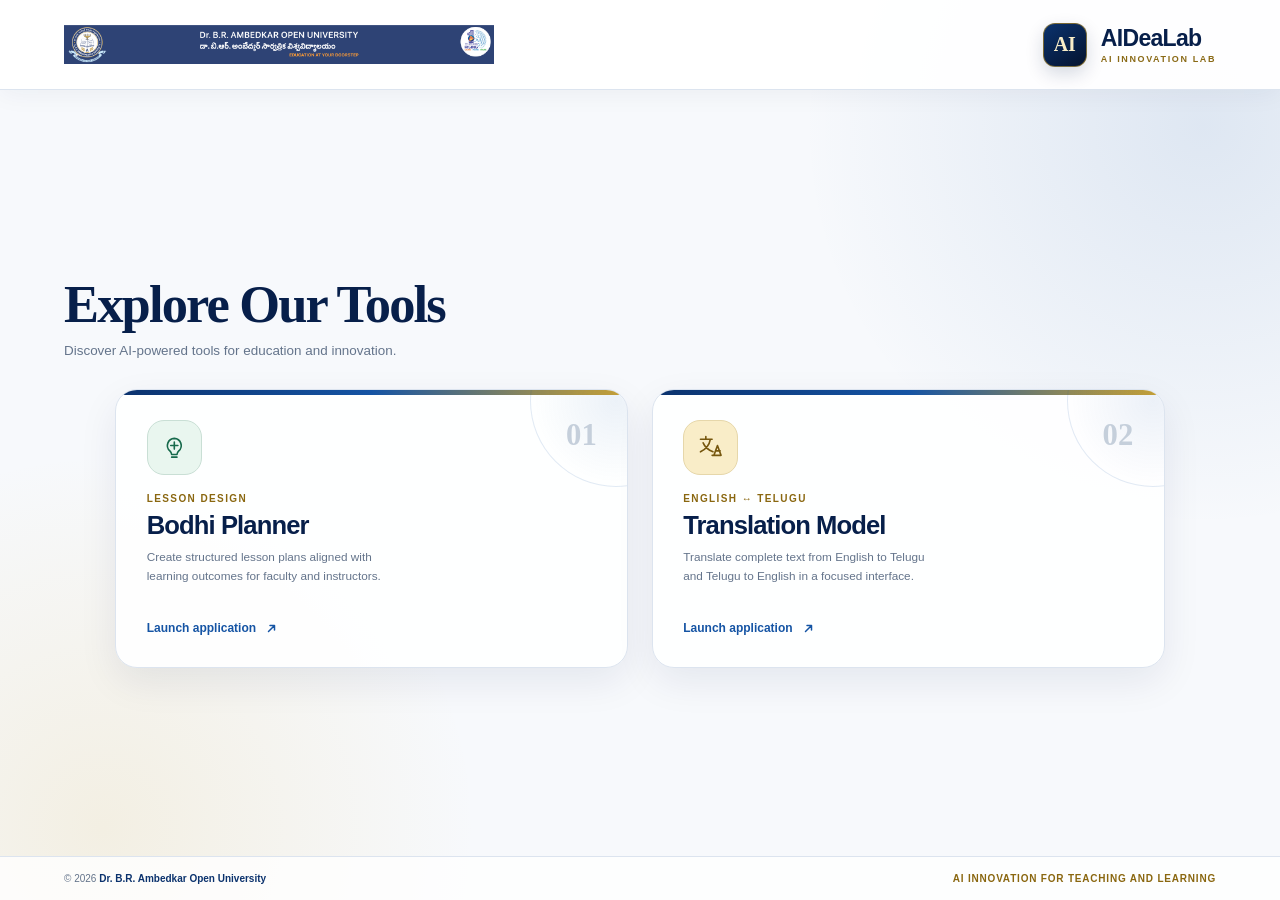
<file: index.html>
<!doctype html>
<html lang="en">
<head>
  <meta charset="utf-8">
  <meta name="viewport" content="width=device-width, initial-scale=1">
  <meta name="theme-color" content="#071f4a">
  <meta name="description" content="AIDeaLab digital tools from Dr. B.R. Ambedkar Open University.">
  <title>AIDeaLab | BRAOU</title>
  <style>
    :root {
      --navy-950: #04132f;
      --navy-900: #071f4a;
      --navy-800: #0b326d;
      --blue: #1554a4;
      --blue-light: #e9f1fb;
      --gold: #d6a72c;
      --gold-light: #f9edc8;
      --paper: #f7f9fc;
      --white: #ffffff;
      --ink: #10213d;
      --muted: #64748b;
      --line: #dce4ef;
    }

    * {
      box-sizing: border-box;
      margin: 0;
      padding: 0;
    }

    html,
    body {
      width: 100%;
      height: 100%;
    }

    body {
      overflow: hidden;
      background: var(--paper);
      color: var(--ink);
      font-family: "Segoe UI", Arial, sans-serif;
    }

    a {
      color: inherit;
    }

    .page {
      display: grid;
      width: 100%;
      height: 100dvh;
      grid-template-rows: auto minmax(0, 1fr) auto;
      overflow: hidden;
      background:
        radial-gradient(circle at 8% 92%, rgba(214, 167, 44, .12), transparent 26%),
        radial-gradient(circle at 94% 14%, rgba(21, 84, 164, .11), transparent 28%),
        var(--paper);
    }

    .header {
      position: relative;
      z-index: 5;
      display: flex;
      min-height: clamp(72px, 10vh, 98px);
      align-items: center;
      justify-content: space-between;
      gap: 24px;
      padding: 10px clamp(20px, 5vw, 72px);
      border-bottom: 1px solid var(--line);
      background: rgba(255, 255, 255, .96);
      box-shadow: 0 4px 24px rgba(5, 31, 73, .05);
    }
    .university-logo {
      display: block;
      width: min(42vw, 430px);
      max-height: clamp(50px, 7.8vh, 74px);
      object-fit: contain;
      object-position: left center;
    }

    .brand {
      display: flex;
      align-items: center;
      gap: 14px;
      color: var(--navy-900);
      white-space: nowrap;
    }

    .brand-mark {
      display: grid;
      width: 44px;
      height: 44px;
      place-items: center;
      border: 1px solid rgba(214, 167, 44, .55);
      border-radius: 12px;
      background: linear-gradient(145deg, var(--navy-800), var(--navy-950));
      color: var(--gold-light);
      font-family: Georgia, serif;
      font-size: 20px;
      font-weight: 700;
      box-shadow: 0 7px 18px rgba(7, 31, 74, .16);
    }

    .brand-copy strong {
      display: block;
      font-size: clamp(17px, 1.8vw, 24px);
      font-weight: 800;
      letter-spacing: -.03em;
    }

    .brand-copy span {
      display: block;
      margin-top: 2px;
      color: #8a6a16;
      font-size: 9px;
      font-weight: 700;
      letter-spacing: .18em;
      text-align: right;
      text-transform: uppercase;
    }

    .main {
      display: flex;
      min-height: 0;
      flex-direction: column;
      justify-content: center;
      gap: clamp(18px, 3vh, 32px);
      padding: clamp(20px, 3.5vh, 38px) clamp(20px, 5vw, 72px);
      overflow: hidden;
    }

    .intro {
      display: grid;
      max-width: 850px;
      gap: 8px;
    }

    h1 {
      color: var(--navy-900);
      font-family: Georgia, "Times New Roman", serif;
      font-size: clamp(32px, 4.1vw, 58px);
      font-weight: 700;
      letter-spacing: -.035em;
      line-height: 1.02;
    }

    .intro p {
      max-width: 720px;
      color: var(--muted);
      font-size: clamp(12px, 1.05vw, 15px);
      line-height: 1.6;
    }
    .tools {
      display: grid;
      width: min(100%, 1050px);
      min-height: 0;
      grid-template-columns: repeat(2, minmax(0, 1fr));
      gap: clamp(14px, 1.8vw, 26px);
      margin-inline: auto;
    }

    .tool {
      position: relative;
      display: flex;
      min-width: 0;
      min-height: clamp(220px, 31vh, 310px);
      flex-direction: column;
      overflow: hidden;
      padding: clamp(20px, 2.4vw, 34px);
      border: 1px solid var(--line);
      border-radius: 22px;
      background: rgba(255, 255, 255, .94);
      box-shadow: 0 14px 38px rgba(7, 31, 74, .08);
      text-decoration: none;
      transition: border-color .2s ease, box-shadow .2s ease, transform .2s ease;
    }

    .tool::before {
      position: absolute;
      top: 0;
      right: 0;
      left: 0;
      height: 5px;
      background: linear-gradient(90deg, var(--navy-800), var(--blue), var(--gold));
      content: "";
    }

    .tool::after {
      position: absolute;
      top: -75px;
      right: -75px;
      width: 170px;
      height: 170px;
      border: 1px solid rgba(21, 84, 164, .12);
      border-radius: 50%;
      background: radial-gradient(circle, rgba(21, 84, 164, .08), transparent 68%);
      content: "";
      pointer-events: none;
    }

    .tool:hover {
      border-color: rgba(21, 84, 164, .42);
      box-shadow: 0 20px 48px rgba(7, 31, 74, .14);
      transform: translateY(-5px);
    }

    .tool:focus-visible {
      outline: 3px solid var(--gold);
      outline-offset: 4px;
    }

    .tool-head {
      position: relative;
      z-index: 1;
      display: flex;
      align-items: flex-start;
      justify-content: space-between;
      gap: 16px;
    }

    .tool-icon {
      display: grid;
      width: clamp(48px, 4.3vw, 64px);
      aspect-ratio: 1;
      place-items: center;
      border: 1px solid #cbd9eb;
      border-radius: 17px;
      background: var(--blue-light);
      color: var(--navy-800);
    }

    .tool-icon svg {
      width: 54%;
      fill: none;
      stroke: currentColor;
      stroke-linecap: round;
      stroke-linejoin: round;
      stroke-width: 1.8;
    }

    .tool-number {
      color: #c5cfdb;
      font-family: Georgia, serif;
      font-size: clamp(25px, 2.4vw, 36px);
      font-weight: 700;
      line-height: 1;
    }

    .tool-content {
      position: relative;
      z-index: 1;
      display: flex;
      flex: 1;
      flex-direction: column;
      padding-top: clamp(16px, 2vh, 24px);
    }
    .tool-label {
      margin-bottom: 7px;
      color: #8a6710;
      font-size: 10px;
      font-weight: 800;
      letter-spacing: .14em;
      text-transform: uppercase;
    }

    .tool h2 {
      margin-bottom: 9px;
      color: var(--navy-900);
      font-size: clamp(20px, 2vw, 28px);
      font-weight: 800;
      letter-spacing: -.035em;
      line-height: 1.1;
    }

    .tool p {
      max-width: 40ch;
      color: var(--muted);
      font-size: clamp(11px, .92vw, 13px);
      line-height: 1.6;
    }

    .tool-link {
      display: inline-flex;
      align-items: center;
      gap: 8px;
      margin-top: auto;
      padding-top: 15px;
      color: var(--blue);
      font-size: 12px;
      font-weight: 800;
    }

    .tool-link svg {
      width: 15px;
      fill: none;
      stroke: currentColor;
      stroke-linecap: round;
      stroke-linejoin: round;
      stroke-width: 2;
      transition: transform .2s ease;
    }

    .tool:hover .tool-link svg {
      transform: translate(3px, -3px);
    }

    .tool--bodhi .tool-icon {
      border-color: #c9dfd5;
      background: #e9f6ef;
      color: #176a4c;
    }

    .tool--translation .tool-icon {
      border-color: #e6d7aa;
      background: var(--gold-light);
      color: #76570e;
    }

    .footer {
      display: flex;
      min-height: 44px;
      align-items: center;
      justify-content: space-between;
      gap: 20px;
      padding: 8px clamp(20px, 5vw, 72px);
      border-top: 1px solid var(--line);
      background: rgba(255, 255, 255, .8);
      color: var(--muted);
      font-size: 10px;
    }

    .footer strong {
      color: var(--navy-800);
    }

    .footer-tag {
      color: #8a6710;
      font-weight: 700;
      letter-spacing: .08em;
      text-transform: uppercase;
    }
    @media (max-width: 760px) {
      .header {
        min-height: 68px;
        padding: 7px 14px;
      }

      .university-logo {
        width: min(58vw, 330px);
        max-height: 52px;
      }

      .brand-mark {
        width: 36px;
        height: 36px;
        border-radius: 10px;
        font-size: 16px;
      }

      .brand-copy strong { font-size: 15px; }
      .brand-copy span { font-size: 7px; }

      .main {
        gap: 12px;
        padding: 14px;
      }

      .intro { gap: 4px; }
      h1 { font-size: clamp(26px, 8vw, 38px); }
      .intro p { font-size: 11px; line-height: 1.4; }

      .tools {
        grid-template-columns: 1fr;
        gap: 9px;
      }

      .tool {
        display: grid;
        min-height: 0;
        grid-template-columns: 46px minmax(0, 1fr) auto;
        align-items: center;
        gap: 12px;
        padding: 13px 15px;
        border-radius: 15px;
      }

      .tool::before {
        top: 0;
        right: auto;
        bottom: 0;
        width: 4px;
        height: auto;
      }

      .tool::after,
      .tool-number {
        display: none;
      }

      .tool-head { display: block; }
      .tool-icon { width: 46px; border-radius: 13px; }
      .tool-content { display: block; padding: 0; }
      .tool-label { margin-bottom: 2px; font-size: 8px; }
      .tool h2 { margin: 0 0 3px; font-size: 17px; }
      .tool p { font-size: 10px; line-height: 1.35; }
      .tool-link { align-self: center; margin: 0; padding: 0; font-size: 0; }
      .tool-link svg { width: 18px; }

      .footer {
        min-height: 34px;
        padding: 6px 14px;
        font-size: 8px;
      }
    }

    @media (max-width: 430px) {
      .brand-copy { display: none; }
      .intro p { max-width: 92%; }
      .footer-tag { display: none; }
    }

    @media (max-height: 650px) and (min-width: 761px) {
      .main { gap: 14px; padding-top: 16px; padding-bottom: 16px; }
      .intro { gap: 4px; }
      .tools { gap: 15px; }
      .tool { min-height: 205px; padding: 20px; }
      .tool-content { padding-top: 12px; }
      .tool p { line-height: 1.4; }
      .tool-link { padding-top: 10px; }
    }

    @media (prefers-reduced-motion: reduce) {
      *, *::before, *::after {
        scroll-behavior: auto !important;
        transition-duration: .01ms !important;
      }
    }
  </style>
</head>
<body>
  <div class="page">
    <header class="header">
      <img class="university-logo" src="braou-banner.png" alt="Dr. B.R. Ambedkar Open University, Hyderabad">
      <div class="brand" aria-label="AIDeaLab, AI Innovation Lab">
        <div class="brand-mark" aria-hidden="true">AI</div>
        <div class="brand-copy">
          <strong>AIDeaLab</strong>
          <span>AI Innovation Lab</span>
        </div>
      </div>
    </header>

    <main class="main">
      <section class="intro" aria-labelledby="page-title">
        <h1 id="page-title">Explore Our Tools</h1>
        <p>Discover AI-powered tools for education and innovation.</p>
      </section>

      <nav class="tools" aria-label="AIDeaLab applications">
        <a class="tool tool--bodhi" href="https://moodle.braou.ac.in/bodhiplanner/" target="_blank" rel="noopener noreferrer">
          <div class="tool-head">
            <span class="tool-icon" aria-hidden="true">
              <svg viewBox="0 0 32 32"><path d="M16 6a8 8 0 0 0-5 14c1 1 2 2 2 4h6c0-2 1-3 2-4a8 8 0 0 0-5-14Z"/><path d="M13 27h6M16 10v8M12 14h8"/></svg>
            </span>
            <span class="tool-number" aria-hidden="true">01</span>
          </div>
          <div class="tool-content">
            <span class="tool-label">Lesson Design</span>
            <h2>Bodhi Planner</h2>
            <p>Create structured lesson plans aligned with learning outcomes for faculty and instructors.</p>
            <span class="tool-link">Launch application
              <svg viewBox="0 0 20 20" aria-hidden="true"><path d="M6 14 14 6M8 6h6v6"/></svg>
            </span>
          </div>
        </a>
        <a class="tool tool--translation" href="http://172.17.4.55:7860/" target="_blank" rel="noopener noreferrer">
          <div class="tool-head">
            <span class="tool-icon" aria-hidden="true">
              <svg viewBox="0 0 32 32"><path d="M5 7h13M11 4v3M8 11c2 5 6 8 11 10M16 7c-1 6-5 11-11 14M18 25h9M20 25l4-11 4 11M22 20h5"/></svg>
            </span>
            <span class="tool-number" aria-hidden="true">02</span>
          </div>
          <div class="tool-content">
            <span class="tool-label">English ↔ Telugu</span>
            <h2>Translation Model</h2>
            <p>Translate complete text from English to Telugu and Telugu to English in a focused interface.</p>
            <span class="tool-link">Launch application
              <svg viewBox="0 0 20 20" aria-hidden="true"><path d="M6 14 14 6M8 6h6v6"/></svg>
            </span>
          </div>
        </a>
      </nav>
    </main>

    <footer class="footer">
      <span>© 2026 <strong>Dr. B.R. Ambedkar Open University</strong></span>
      <span class="footer-tag">AI Innovation for Teaching and Learning</span>
    </footer>
  </div>
</body>
</html>
</file>
